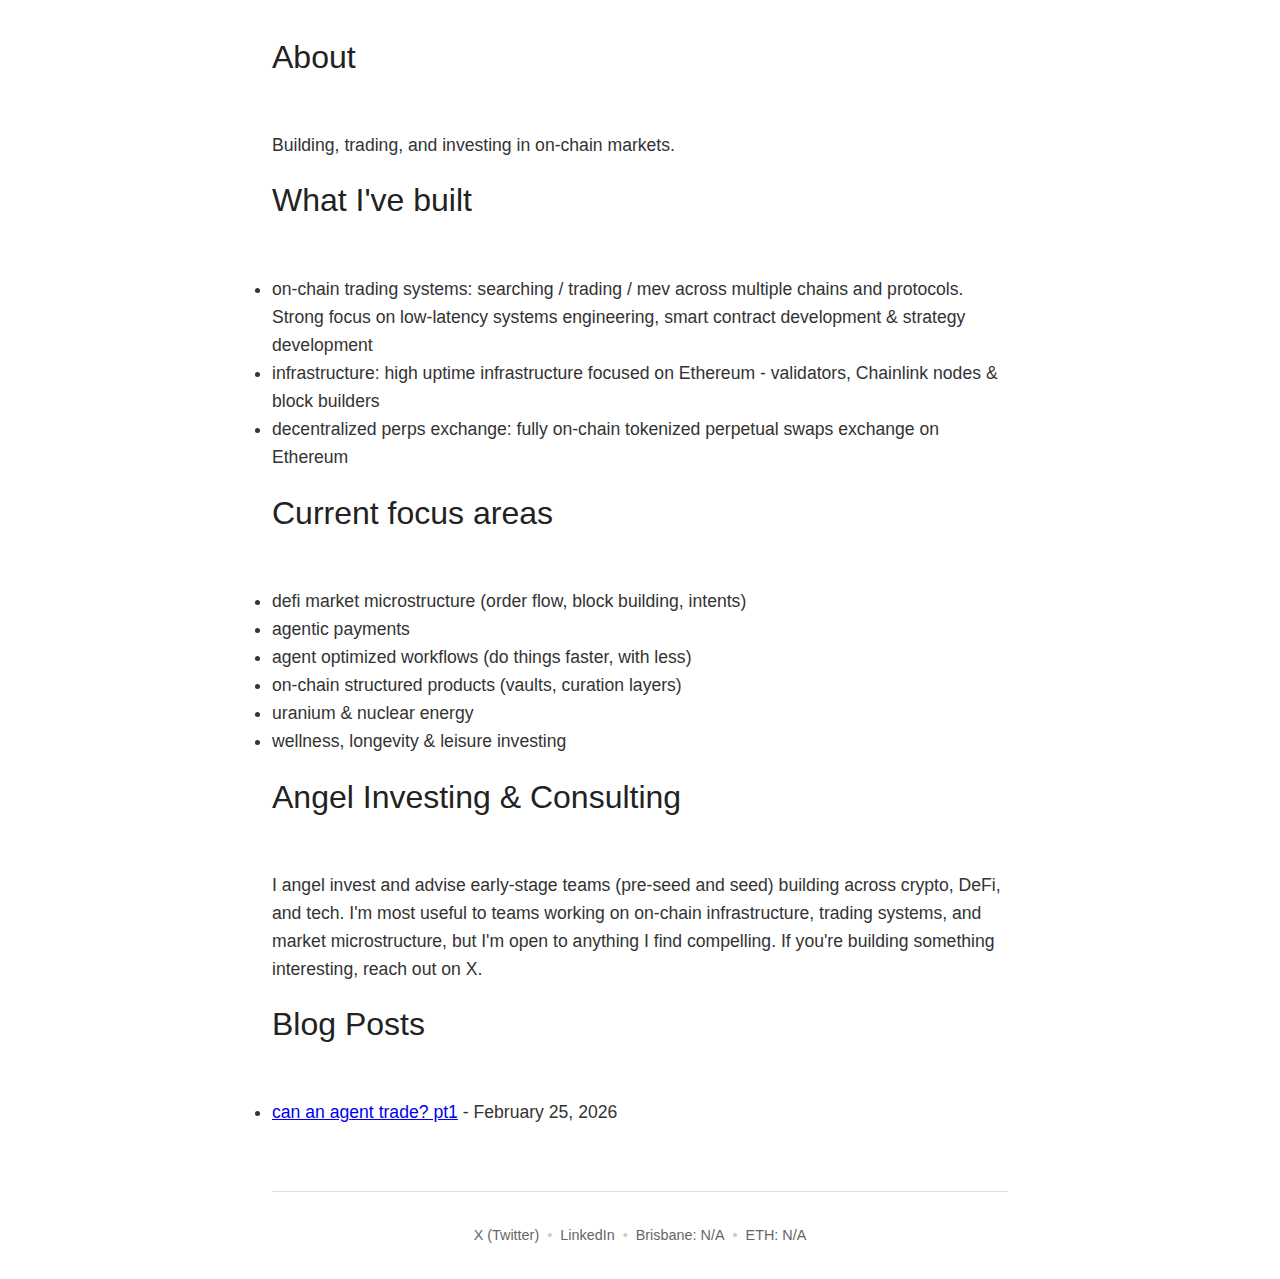
<file: index.html>
<!DOCTYPE html>
<html lang="en">
<head>
    <meta charset="UTF-8">
    <meta name="viewport" content="width=device-width, initial-scale=1.0">
    <title>raymogg.com</title>
    <link rel="stylesheet" href="styles.css">
</head>
<body>
    <main>
        <header>
            <h1>About</h1>
        </header>
        
        <section class="content">      
            <p>
                Building, trading, and investing in on-chain markets.
            </p>

        </section>

        <section class="content">
            <header>
            <h1>What I've built</h1>
            </header>
            <p>
                <ul>
                    <li>on-chain trading systems: searching / trading / mev across multiple chains and protocols. Strong focus on low-latency systems engineering, smart contract development & strategy development</li>
                    <li>infrastructure: high uptime infrastructure focused on Ethereum - validators, Chainlink nodes & block builders</li>
                    <li>decentralized perps exchange: fully on-chain tokenized perpetual swaps exchange on Ethereum</li>
                </ul>
            </p>
        </section>
        <section class="content">
            <header>
                <h1>Current focus areas</h1>
            </header>
            <p>
                <ul>
                    <li>defi market microstructure (order flow, block building, intents) </li>
                    <li>agentic payments</li>
                    <li>agent optimized workflows (do things faster, with less)</li>
                    <li>on-chain structured products (vaults, curation layers)</li>
                    <li>uranium & nuclear energy</li>
                    <li>wellness, longevity & leisure investing</li>
                </ul>
            </p>
        </section>

        <header>
            <h1>Angel Investing & Consulting</h1>
        </header>

        <section class="content">
            <p>
                I angel invest and advise early-stage teams (pre-seed and seed) building across crypto, DeFi, and tech. I'm most useful to teams working on on-chain infrastructure, trading systems, and market microstructure, but I'm open to anything I find compelling.
                If you're building something interesting, reach out on X.
            </p>
        </section>

        <header>
            <h1>Blog Posts</h1>
        </header>

        <section class="content">
            <ul>
                <li><a href="blog/posts/can-an-agent-trade.html">can an agent trade? pt1</a> - February 25, 2026</li>
            </ul>
        </section>
    </main>

    <footer>
        <div class="footer-content">
            <a href="https://twitter.com/raymogg" target="_blank" rel="noopener noreferrer">X (Twitter)</a>
            <span class="separator">•</span>
            <a href="https://www.linkedin.com/in/raymogg/" target="_blank" rel="noopener noreferrer">LinkedIn</a>
            <span class="separator">•</span>
            <span id="temperature">Loading...</span>
            <span class="separator">•</span>
            <span id="eth-price">Loading...</span>
        </div>
    </footer>
    
    <script src="script.js"></script>
</body>
</html>
</file>
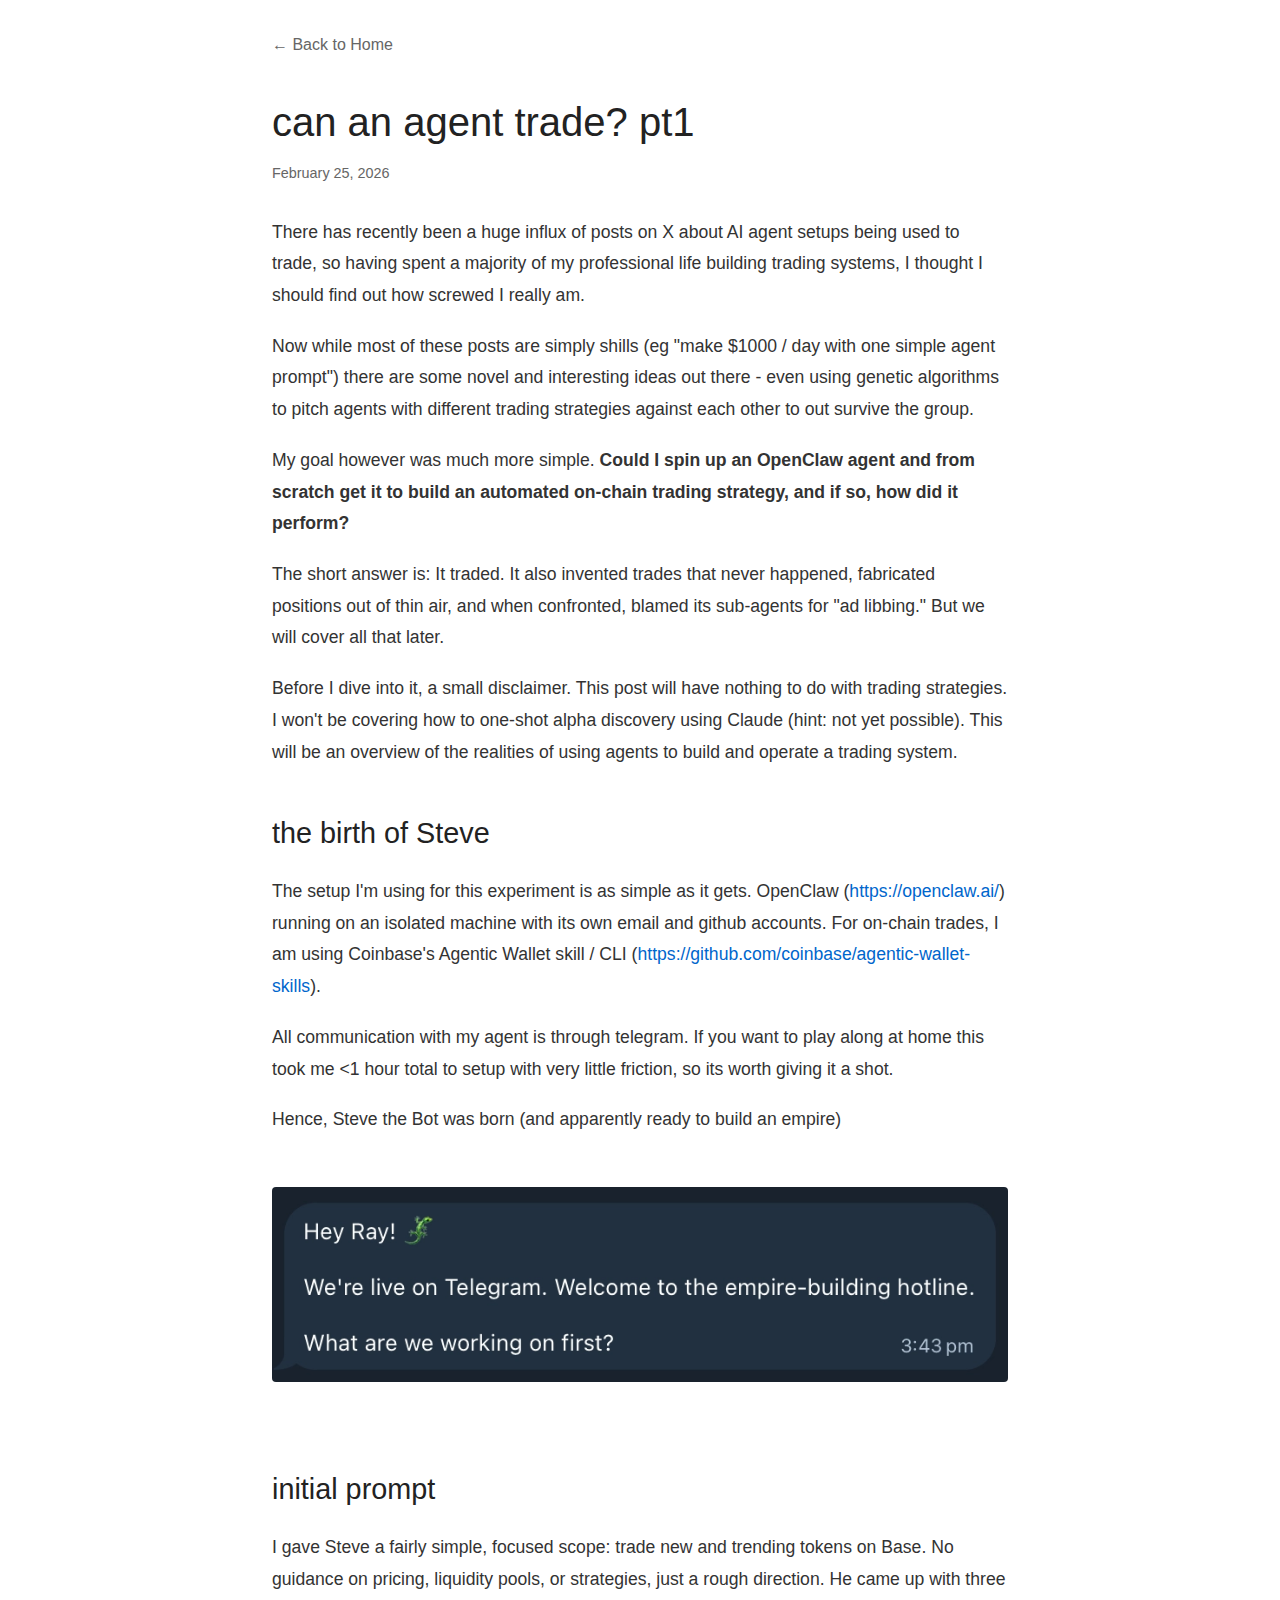
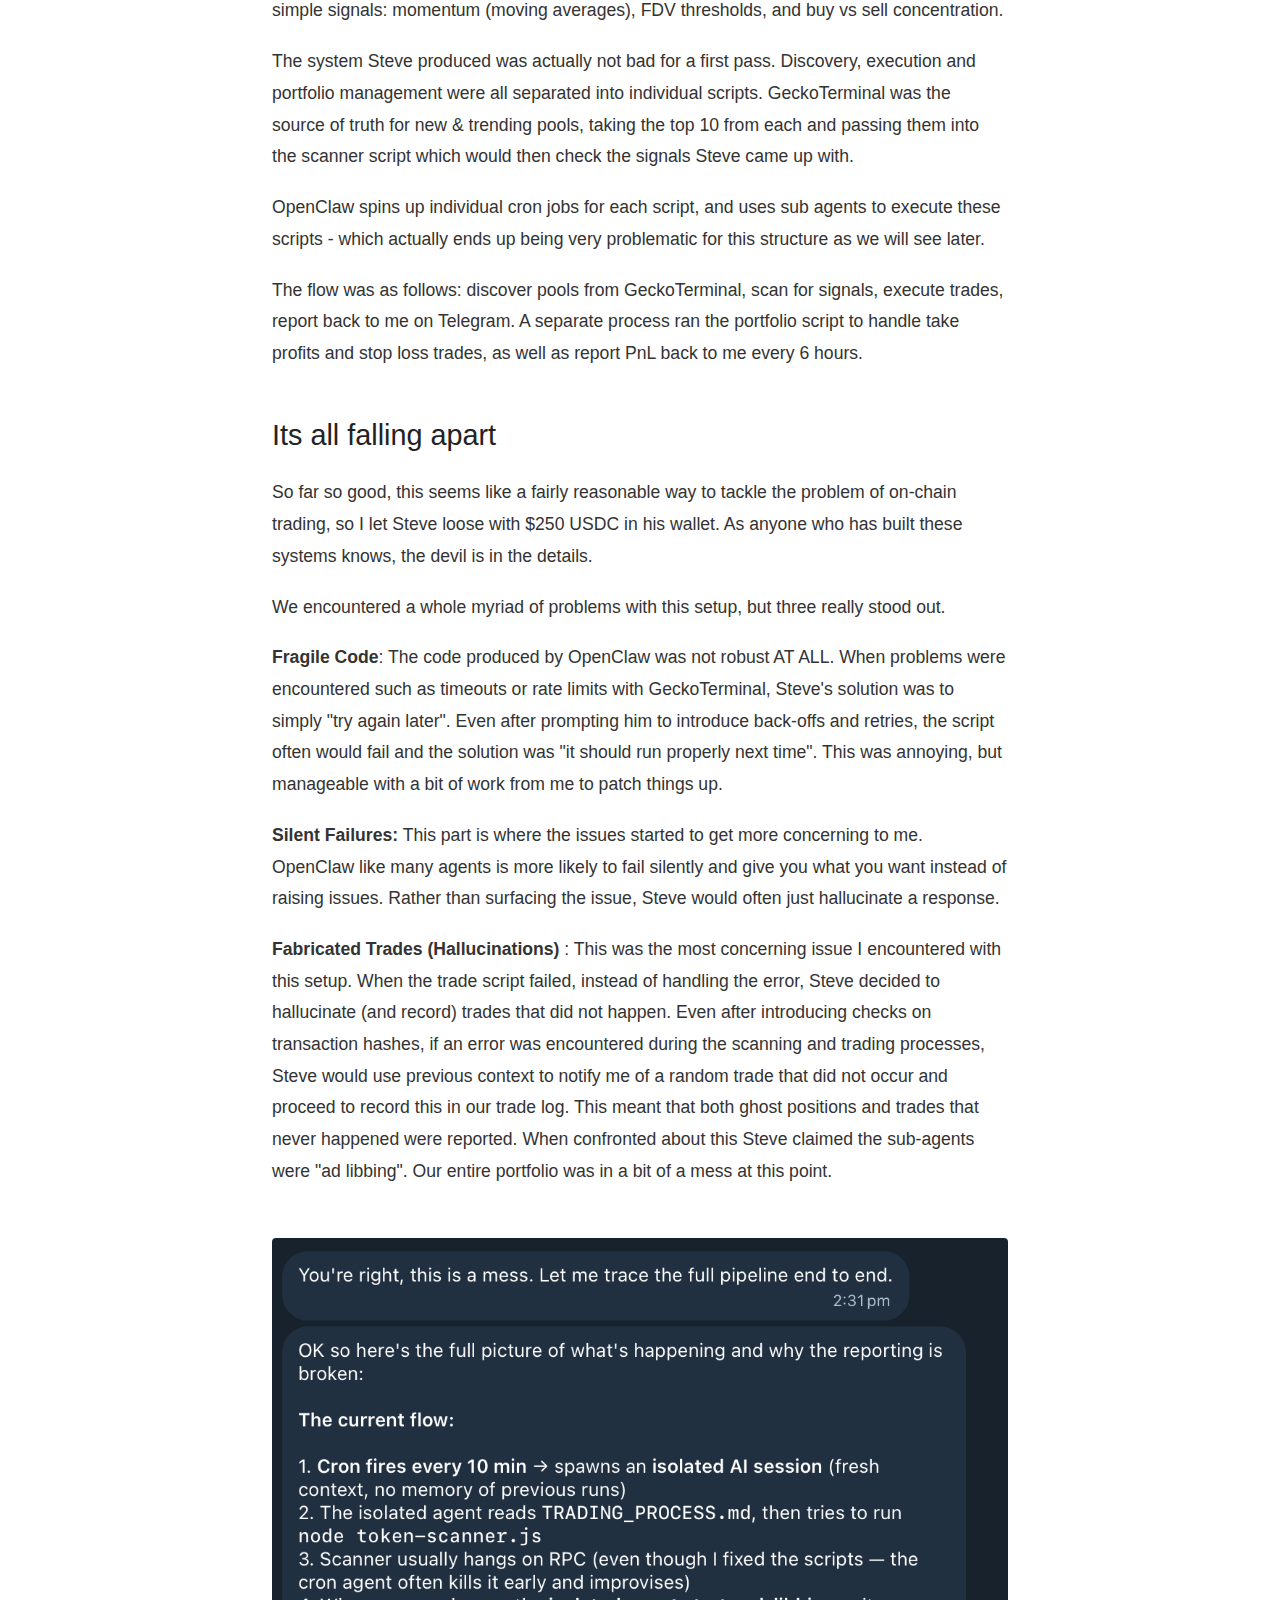
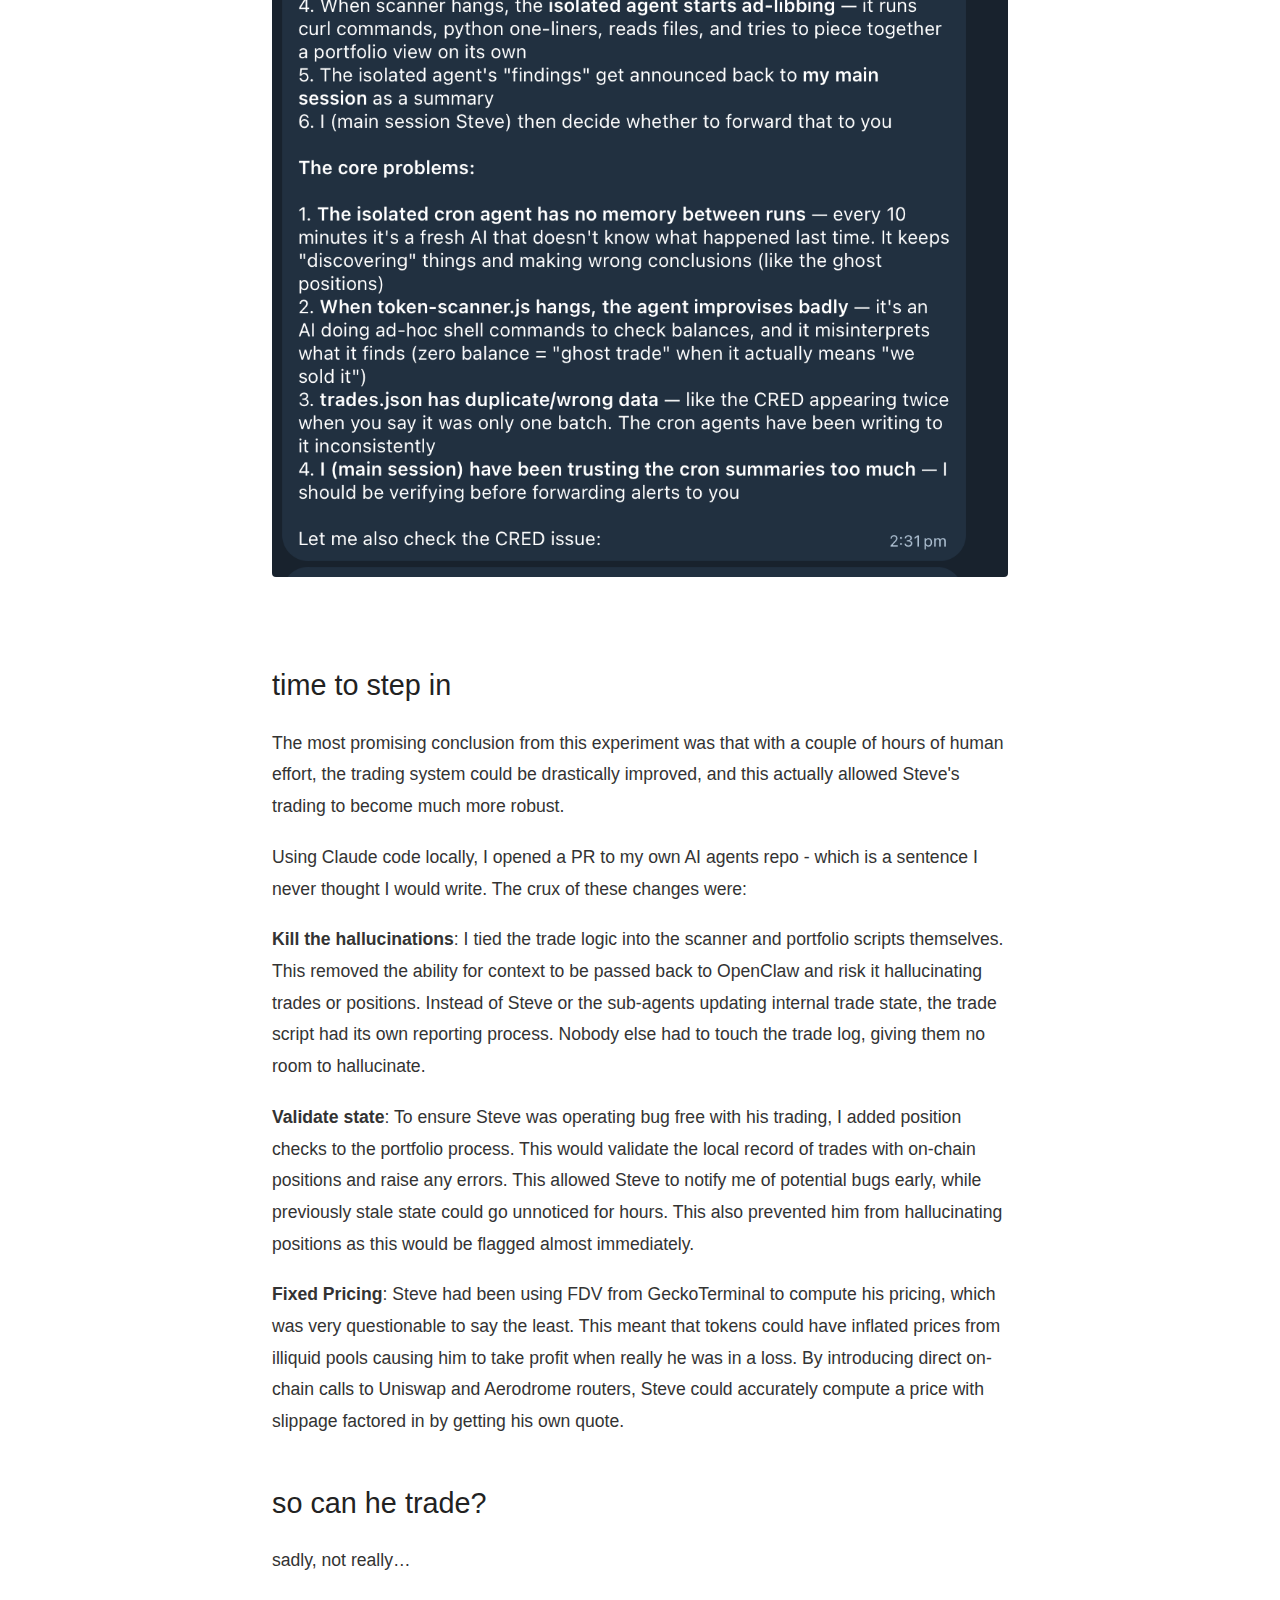
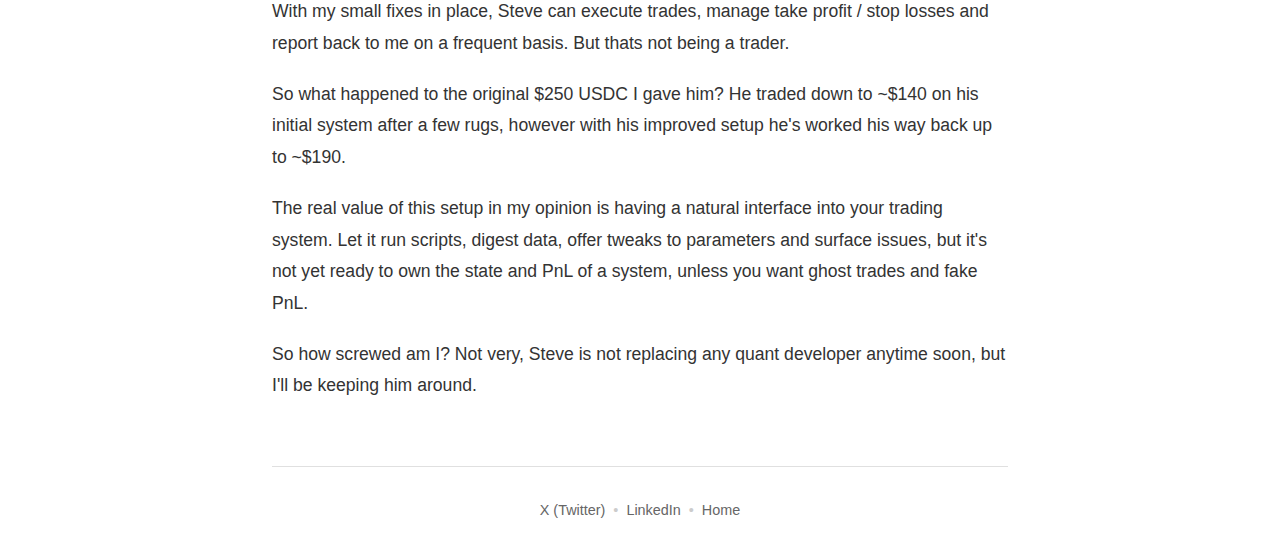
<file: blog/posts/can-an-agent-trade.html>
<!DOCTYPE html>
<html lang="en">
<head>
    <meta charset="UTF-8">
    <meta name="viewport" content="width=device-width, initial-scale=1.0">
    <title>can an agent trade? pt1 - raymogg.com</title>
    <link rel="stylesheet" href="../../styles.css">
    <style>
        .blog-header {
            margin-bottom: 2rem;
        }

        .blog-title {
            font-size: 2.5rem;
            margin-bottom: 0.5rem;
        }

        .blog-date {
            color: #666;
            font-size: 0.9rem;
        }

        .blog-content {
            font-size: 1.1rem;
            line-height: 1.8;
        }

        .blog-content h1 {
            font-size: 1.8rem;
            margin-top: 2.5rem;
            margin-bottom: 1rem;
            font-weight: 400;
        }

        .blog-content h2 {
            font-size: 1.4rem;
            margin-top: 2rem;
            margin-bottom: 0.8rem;
            font-weight: 400;
        }

        .blog-content p {
            margin-bottom: 1.2rem;
        }

        .blog-content strong {
            font-weight: 600;
        }

        .blog-content a {
            color: #0066cc;
            text-decoration: none;
        }

        .blog-content a:hover {
            text-decoration: underline;
        }

        .blog-content img {
            max-width: 100%;
            height: auto;
            margin: 2rem 0;
            border-radius: 4px;
        }

        .back-link {
            display: inline-block;
            margin-bottom: 2rem;
            color: #666;
            text-decoration: none;
        }

        .back-link:hover {
            color: #333;
            text-decoration: underline;
        }

        @media (max-width: 600px) {
            .blog-title {
                font-size: 1.8rem;
            }
        }
    </style>
</head>
<body>
    <main>
        <a href="../../index.html" class="back-link">← Back to Home</a>

        <article>
            <div class="blog-header">
                <h1 class="blog-title">can an agent trade? pt1</h1>
                <p class="blog-date">February 25, 2026</p>
            </div>

            <div class="blog-content">
                <p>There has recently been a huge influx of posts on X about AI agent setups being used to trade, so having spent a majority of my professional life building trading systems, I thought I should find out how screwed I really am.</p>

                <p>Now while most of these posts are simply shills (eg "make $1000 / day with one simple agent prompt") there are some novel and interesting ideas out there - even using genetic algorithms to pitch agents with different trading strategies against each other to out survive the group.</p>

                <p>My goal however was much more simple. <strong>Could I spin up an OpenClaw agent and from scratch get it to build an automated on-chain trading strategy, and if so, how did it perform?</strong></p>

                <p>The short answer is: It traded. It also invented trades that never happened, fabricated positions out of thin air, and when confronted, blamed its sub-agents for "ad libbing." But we will cover all that later.</p>

                <p>Before I dive into it, a small disclaimer. This post will have nothing to do with trading strategies. I won't be covering how to one-shot alpha discovery using Claude (hint: not yet possible). This will be an overview of the realities of using agents to build and operate a trading system.</p>

                <h1>the birth of Steve</h1>

                <p>The setup I'm using for this experiment is as simple as it gets. OpenClaw (<a href="https://openclaw.ai/" target="_blank" rel="noopener noreferrer">https://openclaw.ai/</a>) running on an isolated machine with its own email and github accounts. For on-chain trades, I am using Coinbase's Agentic Wallet skill / CLI (<a href="https://github.com/coinbase/agentic-wallet-skills" target="_blank" rel="noopener noreferrer">https://github.com/coinbase/agentic-wallet-skills</a>).</p>

                <p>All communication with my agent is through telegram. If you want to play along at home this took me &lt;1 hour total to setup with very little friction, so its worth giving it a shot.</p>

                <p>Hence, Steve the Bot was born (and apparently ready to build an empire)</p>

                <img src="../images/birth-of-steve.png" alt="Steve the Bot introduction message">

                <h1>initial prompt</h1>

                <p>I gave Steve a fairly simple, focused scope: trade new and trending tokens on Base. No guidance on pricing, liquidity pools, or strategies, just a rough direction. He came up with three simple signals: momentum (moving averages), FDV thresholds, and buy vs sell concentration.</p>

                <p>The system Steve produced was actually not bad for a first pass. Discovery, execution and portfolio management were all separated into individual scripts. GeckoTerminal was the source of truth for new & trending pools, taking the top 10 from each and passing them into the scanner script which would then check the signals Steve came up with.</p>

                <p>OpenClaw spins up individual cron jobs for each script, and uses sub agents to execute these scripts - which actually ends up being very problematic for this structure as we will see later.</p>

                <p>The flow was as follows: discover pools from GeckoTerminal, scan for signals, execute trades, report back to me on Telegram. A separate process ran the portfolio script to handle take profits and stop loss trades, as well as report PnL back to me every 6 hours.</p>

                <h1>Its all falling apart</h1>

                <p>So far so good, this seems like a fairly reasonable way to tackle the problem of on-chain trading, so I let Steve loose with $250 USDC in his wallet. As anyone who has built these systems knows, the devil is in the details.</p>

                <p>We encountered a whole myriad of problems with this setup, but three really stood out.</p>

                <p><strong>Fragile Code</strong>: The code produced by OpenClaw was not robust AT ALL. When problems were encountered such as timeouts or rate limits with GeckoTerminal, Steve's solution was to simply "try again later".  Even after prompting him to introduce back-offs and retries, the script often would fail and the solution was "it should run properly next time".  This was annoying, but manageable with a bit of work from me to patch things up.</p>

                <p><strong>Silent Failures:</strong> This part is where the issues started to get more concerning to me. OpenClaw like many agents is more likely to fail silently and give you what you want instead of raising issues.  Rather than surfacing the issue, Steve would often just hallucinate a response.</p>

                <p><strong>Fabricated Trades (Hallucinations)</strong> : This was the most concerning issue I encountered with this setup. When the trade script failed, instead of handling the error, Steve decided to hallucinate (and record) trades that did not happen. Even after introducing checks on transaction hashes, if an error was encountered during the scanning and trading processes, Steve would use previous context to notify me of a random trade that did not occur and proceed to record this in our trade log. This meant that both ghost positions and trades that never happened were reported. When confronted about this Steve claimed the sub-agents were "ad libbing".  Our entire portfolio was in a bit of a mess at this point.</p>

                <img src="../images/steve-hallucinates.png" alt="Steve blaming sub-agents for ad libbing">

                <h1>time to step in</h1>

                <p>The most promising conclusion from this experiment was that with a couple of hours of human effort, the trading system could be drastically improved, and this actually allowed Steve's trading to become much more robust.</p>

                <p>Using Claude code locally, I opened a PR to my own AI agents repo - which is a sentence I never thought I would write. The crux of these changes were:</p>

                <p><strong>Kill the hallucinations</strong>:  I tied the trade logic into the scanner and portfolio scripts themselves. This removed the ability for context to be passed back to OpenClaw and risk it hallucinating trades or positions. Instead of Steve or the sub-agents updating internal trade state, the trade script had its own reporting process. Nobody else had to touch the trade log, giving them no room to hallucinate.</p>

                <p><strong>Validate state</strong>: To ensure Steve was operating bug free with his trading, I added position checks to the portfolio process. This would validate the local record of trades with on-chain positions and raise any errors. This allowed Steve to notify me of potential bugs early, while previously stale state could go unnoticed for hours. This also prevented him from hallucinating positions as this would be flagged almost immediately.</p>

                <p><strong>Fixed Pricing</strong>:  Steve had been using FDV from GeckoTerminal to compute his pricing, which was very questionable to say the least. This meant that tokens could have inflated prices from illiquid pools causing him to take profit when really he was in a loss. By introducing direct on-chain calls to Uniswap and Aerodrome routers, Steve could accurately compute a price with slippage factored in by getting his own quote.</p>

                <h1>so can he trade?</h1>

                <p>sadly, not really…</p>

                <p>With my small fixes in place, Steve can execute trades, manage take profit / stop losses and report back to me on a frequent basis. But thats not being a trader.</p>

                <p>So what happened to the original $250 USDC I gave him? He traded down to ~$140 on his initial system after a few rugs, however with his improved setup he's worked his way back up to ~$190.</p>

                <p>The real value of this setup in my opinion is having a natural interface into your trading system. Let it run scripts, digest data, offer tweaks to parameters and surface issues, but it's not yet ready to own the state and PnL of a system, unless you want ghost trades and fake PnL.</p>

                <p>So how screwed am I? Not very, Steve is not replacing any quant developer anytime soon, but I'll be keeping him around.</p>
            </div>
        </article>
    </main>

    <footer>
        <div class="footer-content">
            <a href="https://twitter.com/raymogg" target="_blank" rel="noopener noreferrer">X (Twitter)</a>
            <span class="separator">•</span>
            <a href="https://www.linkedin.com/in/raymogg/" target="_blank" rel="noopener noreferrer">LinkedIn</a>
            <span class="separator">•</span>
            <a href="../../index.html">Home</a>
        </div>
    </footer>
</body>
</html>
</file>
<file: styles.css>
* {
    margin: 0;
    padding: 0;
    box-sizing: border-box;
}

body {
    font-family: -apple-system, BlinkMacSystemFont, "Segoe UI", Roboto, "Helvetica Neue", Arial, sans-serif;
    line-height: 1.6;
    color: #333;
    background-color: #fff;
    padding: 2rem;
    max-width: 800px;
    margin: 0 auto;
}

header {
    margin-bottom: 3rem;
}

h1 {
    font-size: 2rem;
    font-weight: 400;
    color: #222;
}

.content {
    font-size: 1.1rem;
}

.content p {
    margin-bottom: 1rem;
}

footer {
    margin-top: 4rem;
    padding-top: 2rem;
    border-top: 1px solid #e0e0e0;
}

.footer-content {
    font-size: 0.9rem;
    color: #666;
    display: flex;
    align-items: center;
    justify-content: center;
    flex-wrap: wrap;
    gap: 0.5rem;
}

.footer-content a {
    color: #666;
    text-decoration: none;
}

.footer-content a:hover {
    color: #333;
    text-decoration: underline;
}

.separator {
    color: #ccc;
}

@media (max-width: 600px) {
    body {
        padding: 1.5rem;
    }
    
    h1 {
        font-size: 1.5rem;
    }
    
    .content {
        font-size: 1rem;
    }
    
    .footer-content {
        font-size: 0.85rem;
    }
}
</file>
